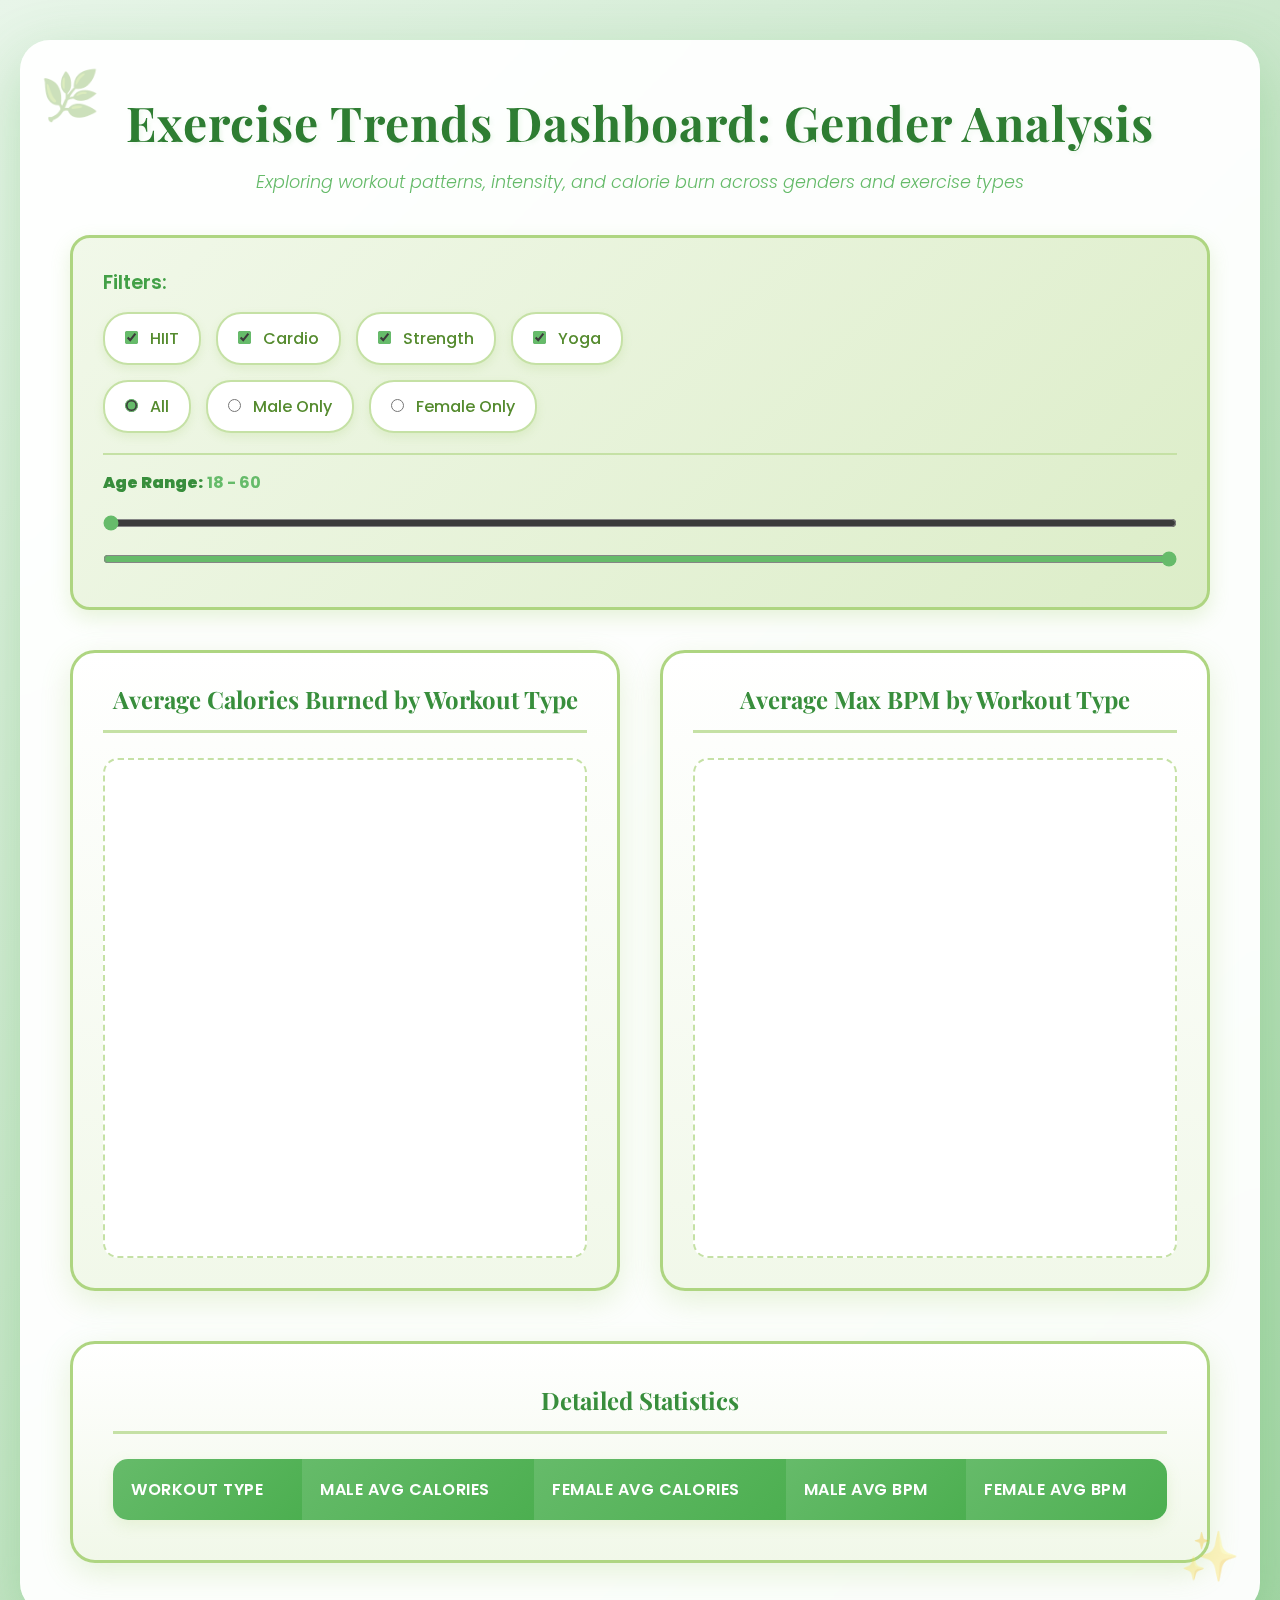
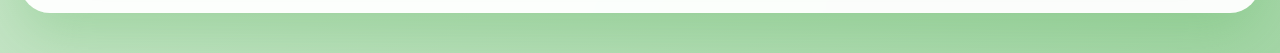
<file: Index.html>
<!DOCTYPE html>
<html lang="en">
<head>
    <meta charset="UTF-8">
    <meta name="viewport" content="width=device-width, initial-scale=1.0">
    <title>Gym Exercise Trends - Gender Analysis</title>
    <link rel="stylesheet" href="styles.css">
    <script src="https://d3js.org/d3.v7.min.js"></script>
</head>
<body>
    <div class="container">
        <h1>Exercise Trends Dashboard: Gender Analysis</h1>
        <p class="subtitle">Exploring workout patterns, intensity, and calorie burn across genders and exercise types</p>
        
        <!-- Filters Section -->
        <div id="filters">
            <h3>Filters:</h3>
            <div id="workout-filters">
                <label><input type="checkbox" class="workout-checkbox" value="HIIT" checked> HIIT</label>
                <label><input type="checkbox" class="workout-checkbox" value="Cardio" checked> Cardio</label>
                <label><input type="checkbox" class="workout-checkbox" value="Strength" checked> Strength</label>
                <label><input type="checkbox" class="workout-checkbox" value="Yoga" checked> Yoga</label>
            </div>
            
            <div id="gender-filter">
                <label><input type="radio" class="gender-radio" name="gender" value="All" checked> All</label>
                <label><input type="radio" class="gender-radio" name="gender" value="Male"> Male Only</label>
                <label><input type="radio" class="gender-radio" name="gender" value="Female"> Female Only</label>
            </div>
            
            <div id="age-filter">
                <label for="age-slider"><strong>Age Range:</strong> <span id="age-display">18 - 60</span></label>
                <input type="range" id="age-slider-min" min="18" max="60" value="18" step="1">
                <input type="range" id="age-slider-max" min="18" max="60" value="60" step="1">
            </div>
        </div>

        <!-- Charts Section -->
        <div class="charts-container">
            <div class="chart-wrapper">
                <h2>Average Calories Burned by Workout Type</h2>
                <div id="calorie-chart"></div>
            </div>
            
            <div class="chart-wrapper">
                <h2>Average Max BPM by Workout Type</h2>
                <div id="bpm-chart"></div>
            </div>
        </div>

        <!-- Data Table Section -->
        <div id="data-table">
            <h2>Detailed Statistics</h2>
            <table id="stats-table">
                <thead>
                    <tr>
                        <th>Workout Type</th>
                        <th>Male Avg Calories</th>
                        <th>Female Avg Calories</th>
                        <th>Male Avg BPM</th>
                        <th>Female Avg BPM</th>
                    </tr>
                </thead>
                <tbody id="stats-tbody">
                    <!-- Data will be inserted here by JavaScript -->
                </tbody>
            </table>
        </div>
    </div>

    <script src="script.js"></script>
</body>
</html>
</file>
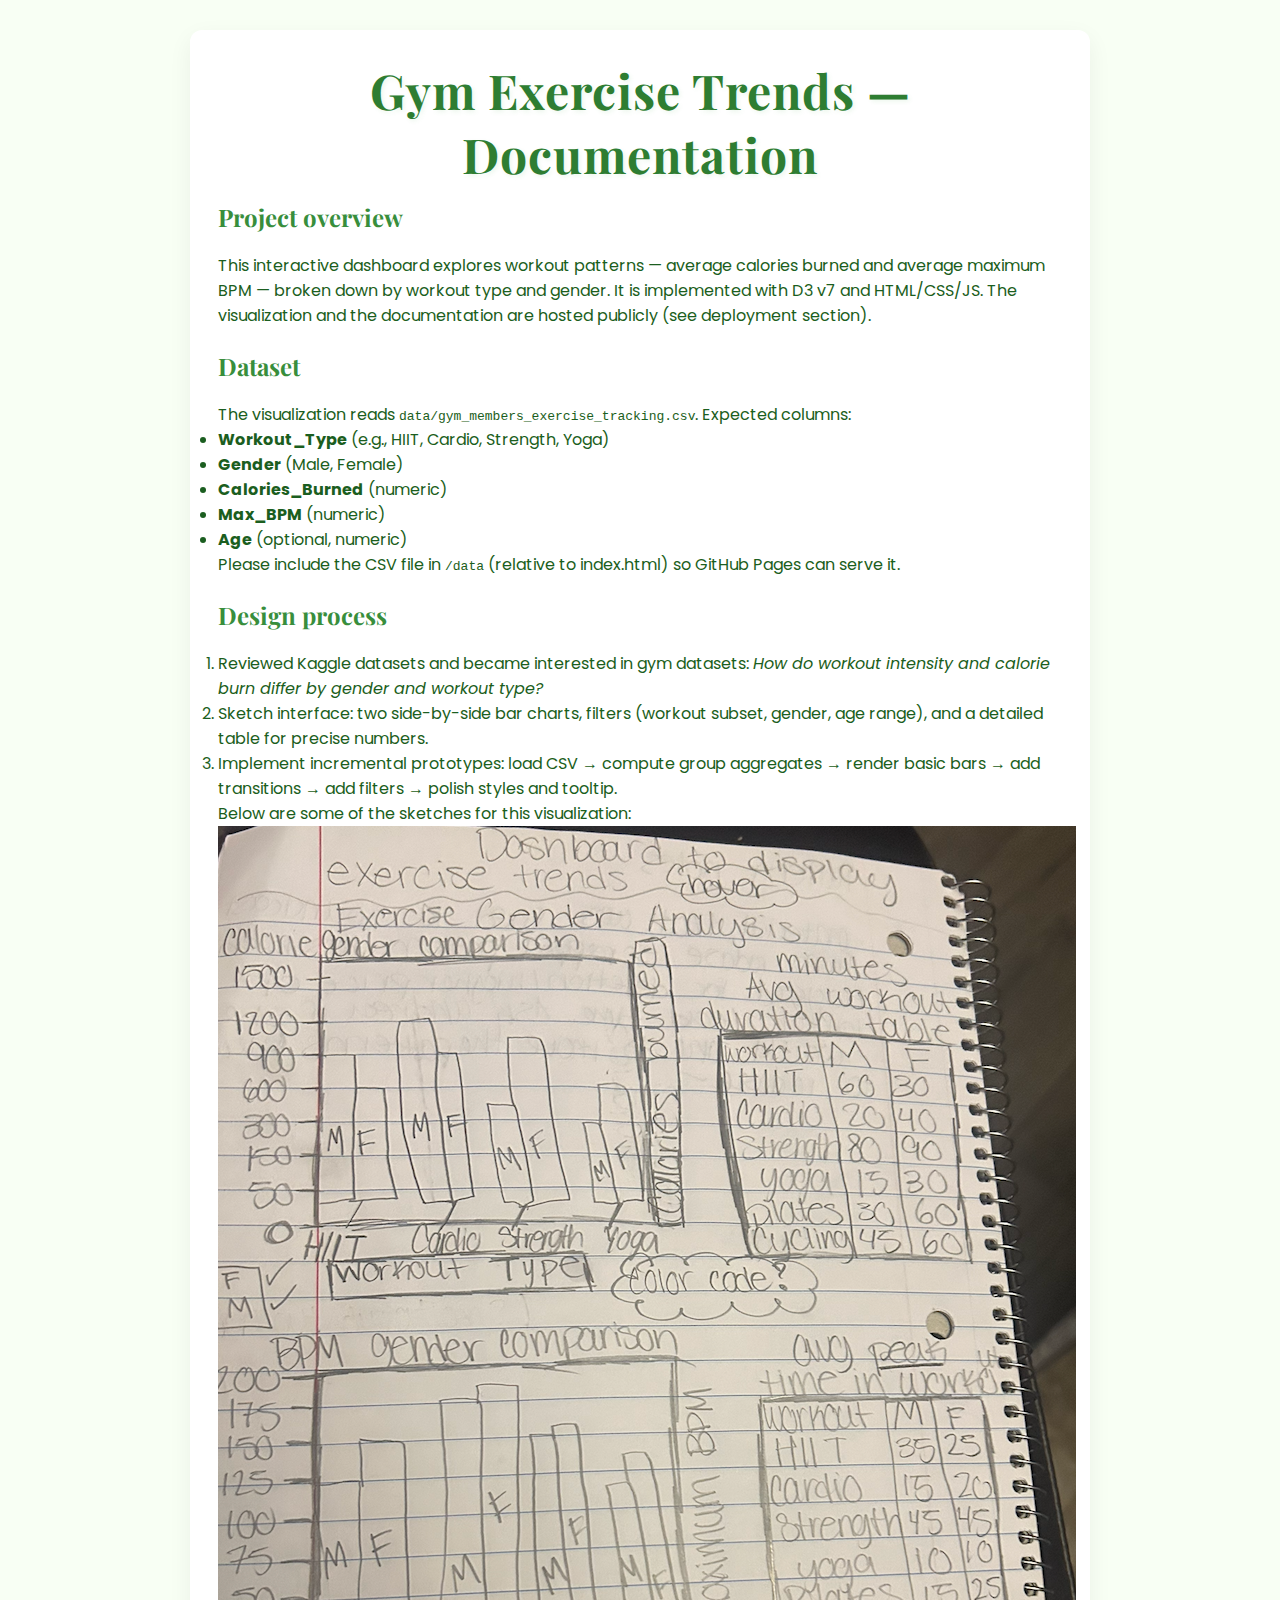
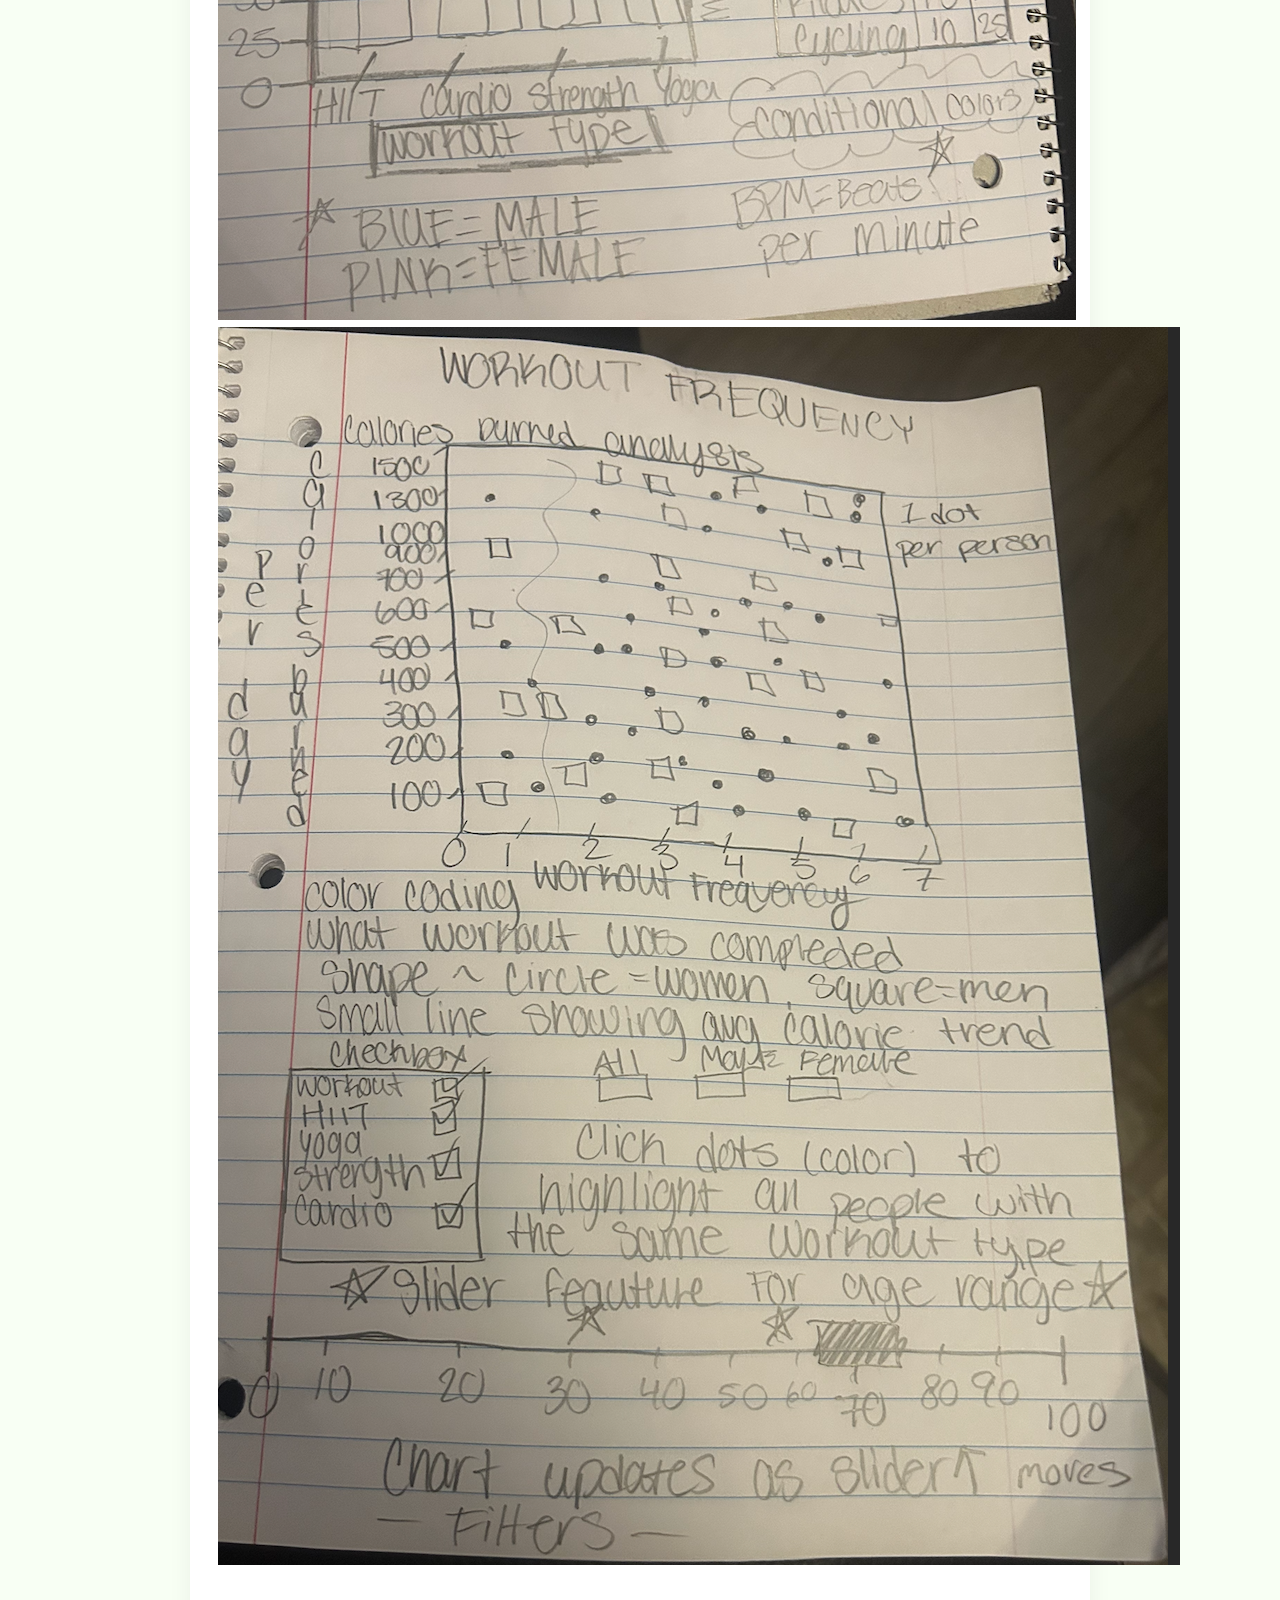
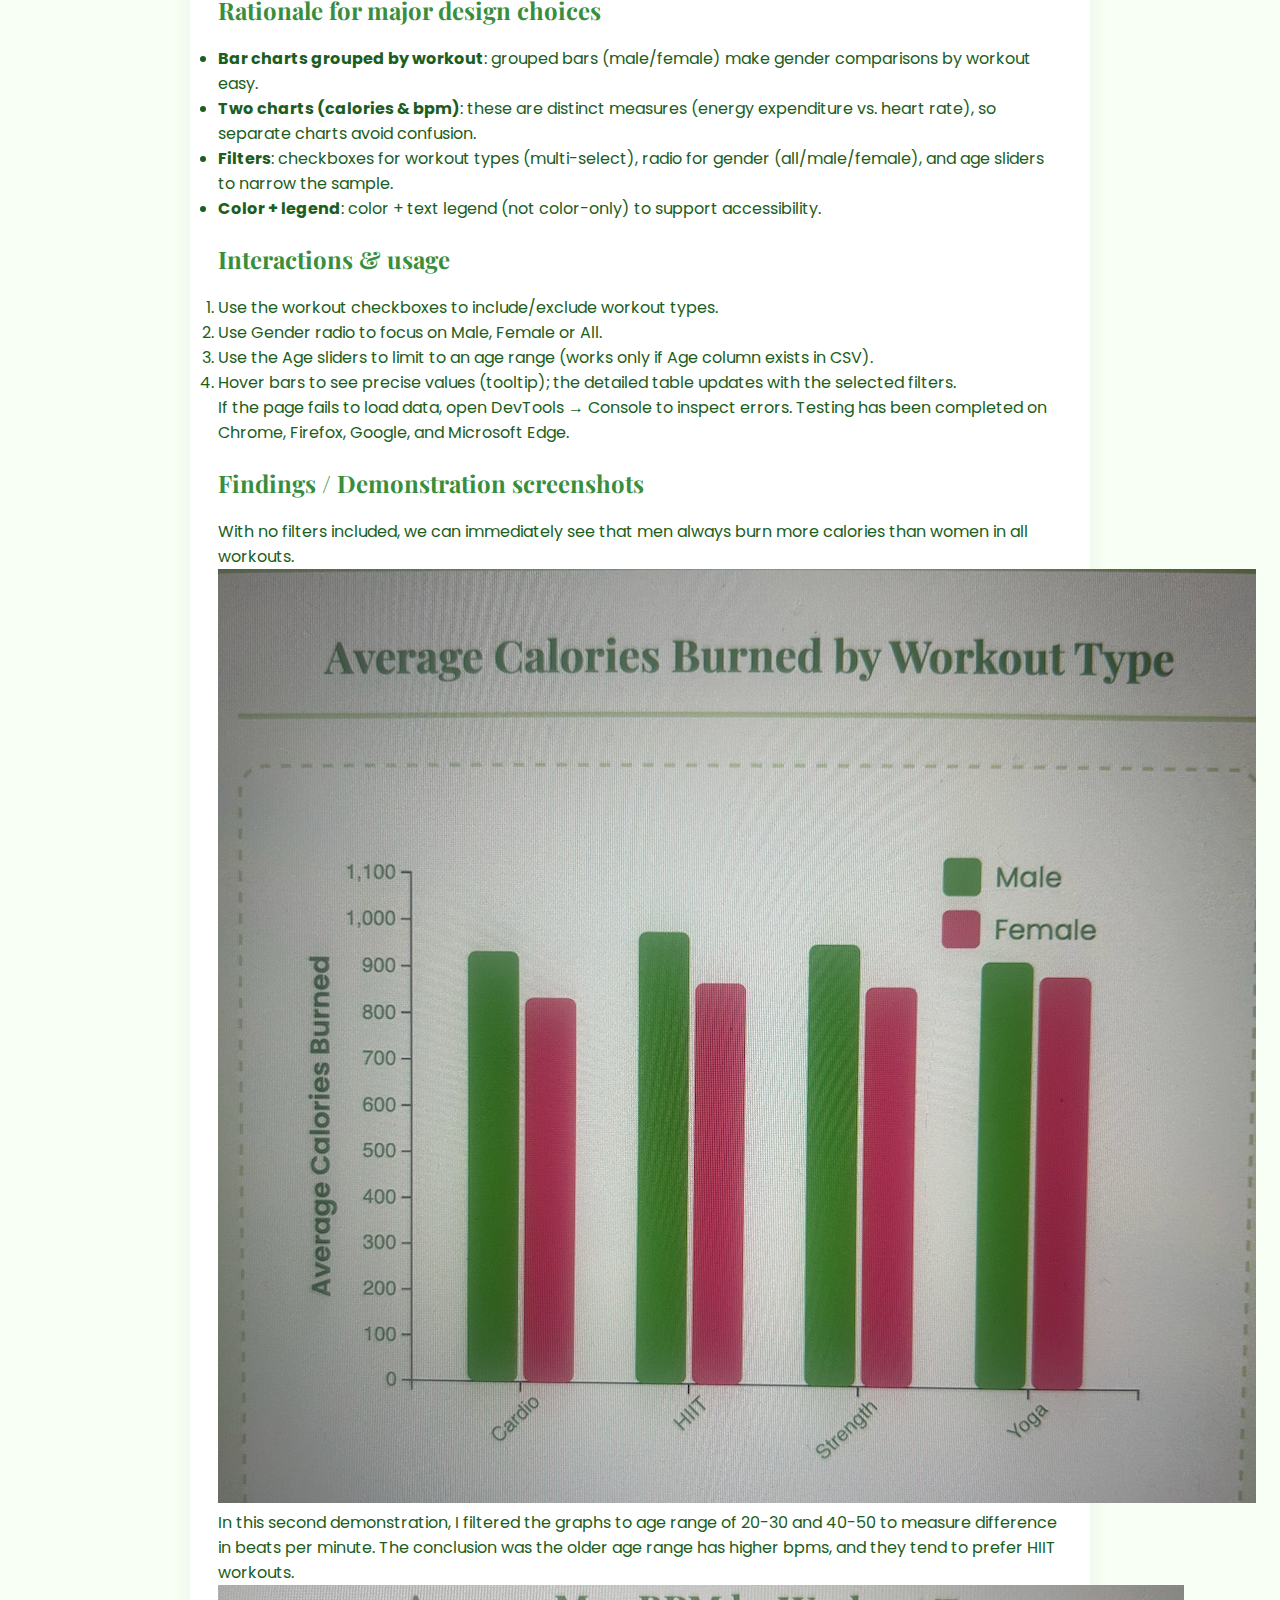
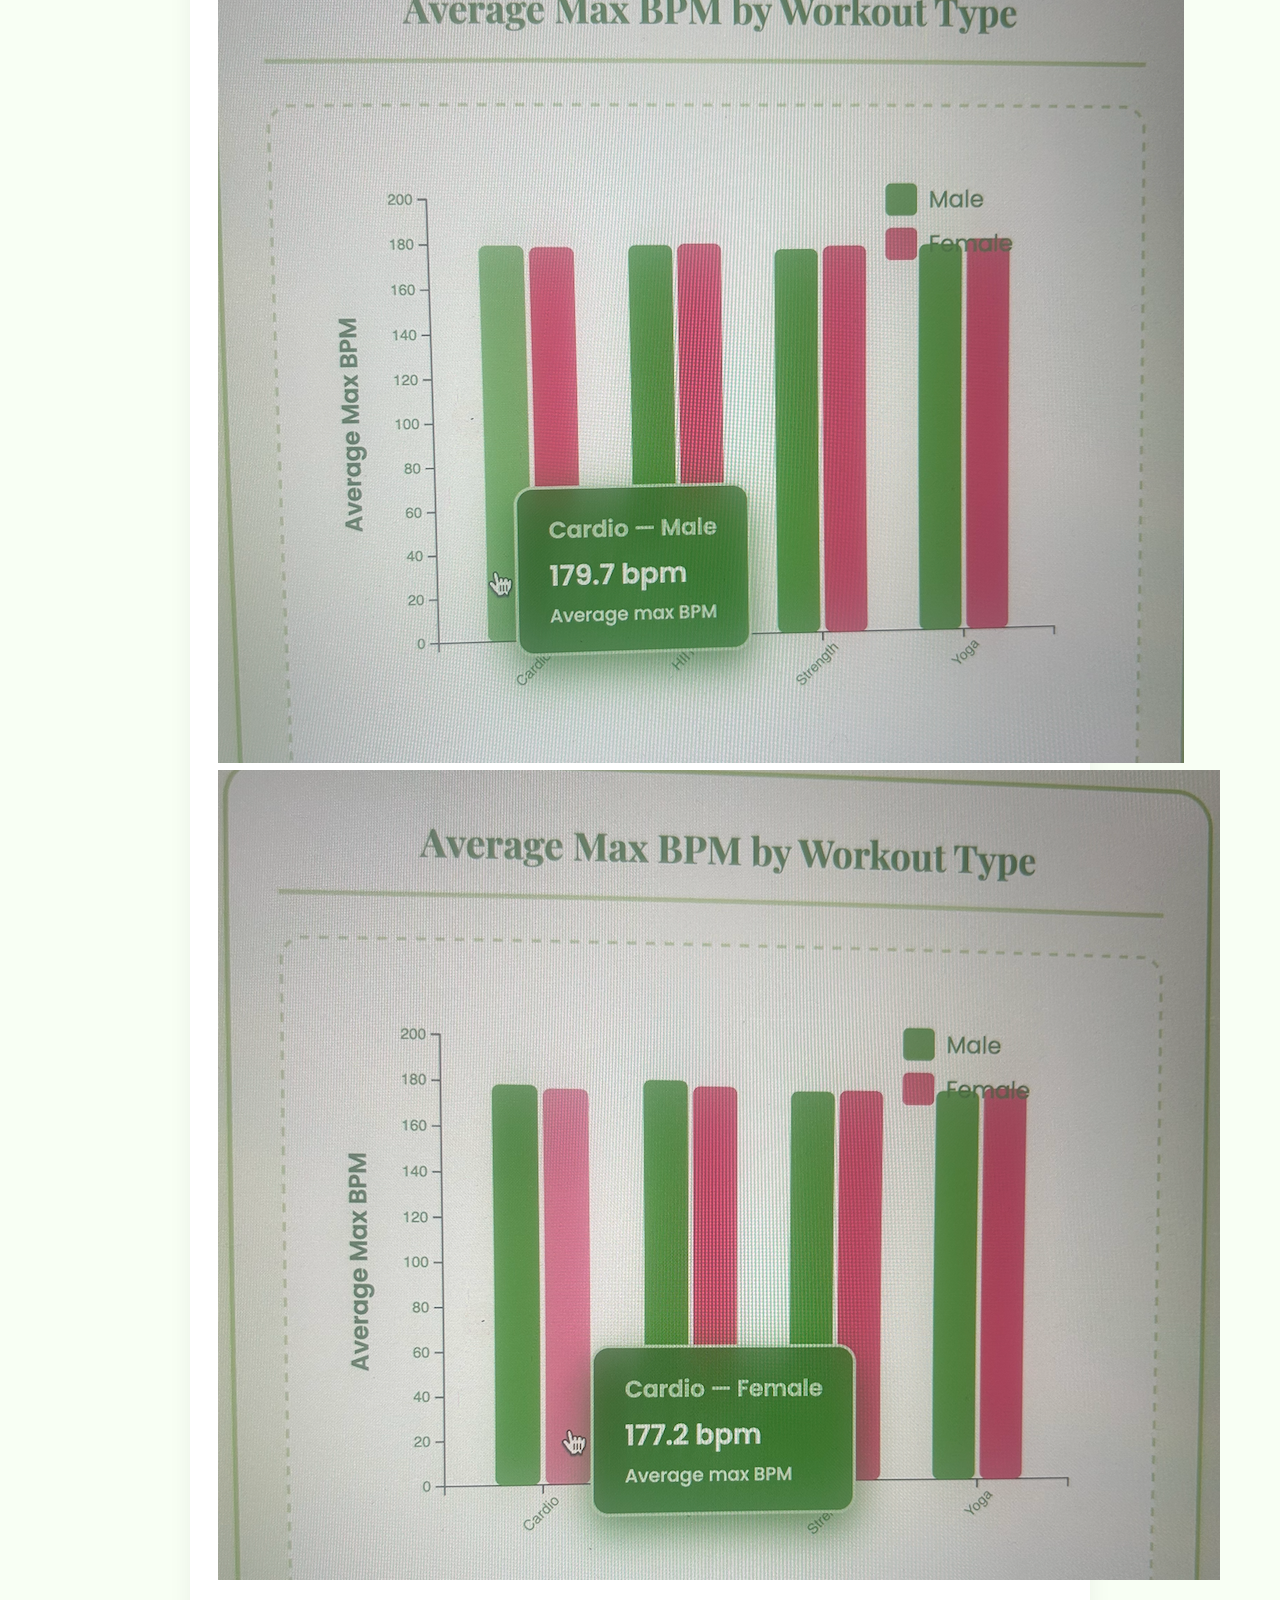
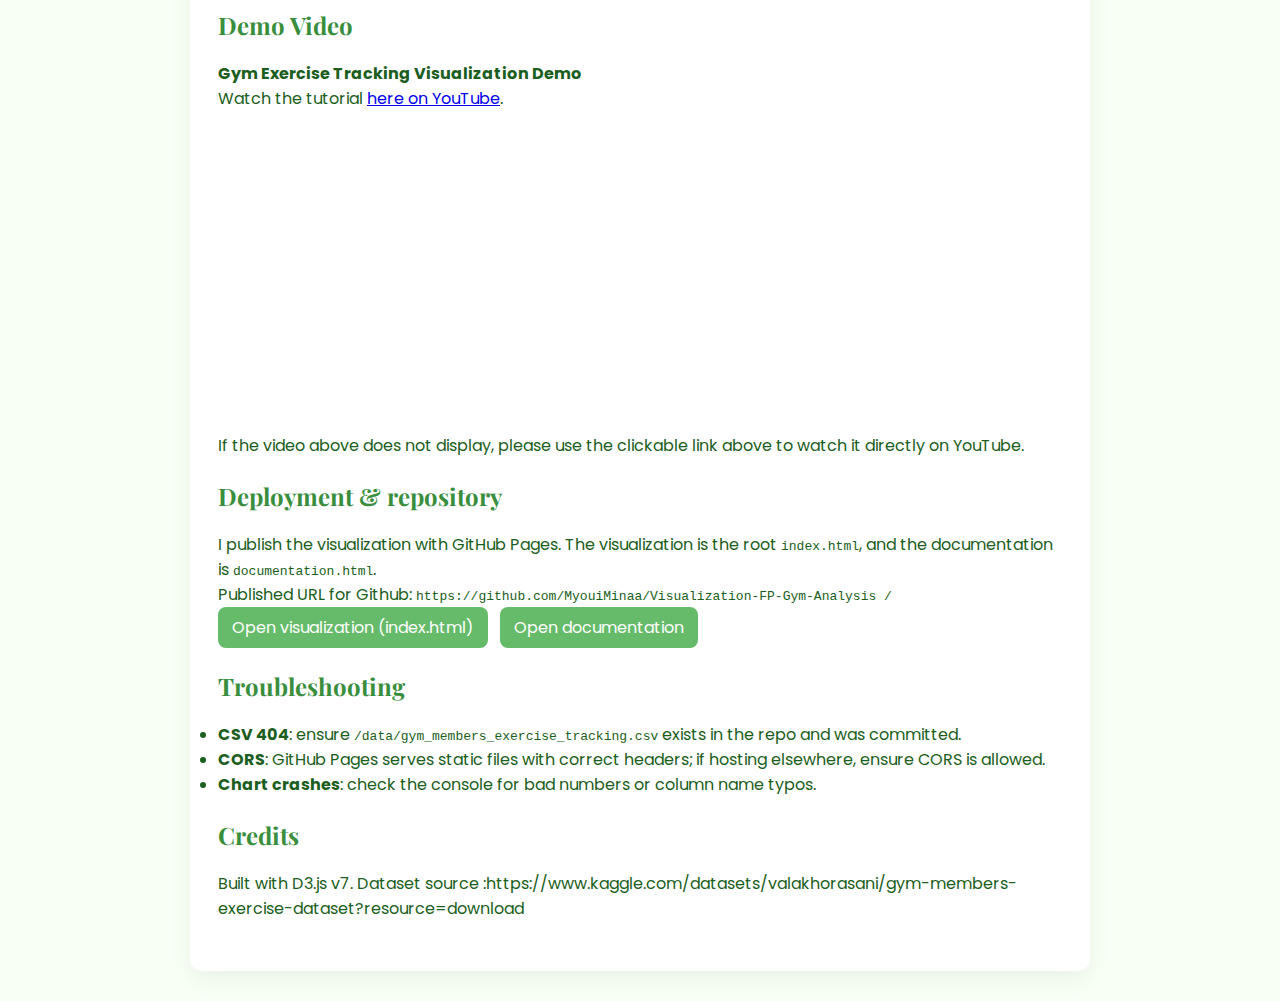
<file: documentation.html>
<!doctype html>
<html lang="en">
<head>
  <meta charset="utf-8" />
  <title>Gym Exercise Trends — Documentation</title>
  <meta name="viewport" content="width=device-width,initial-scale=1" />
  <link rel="stylesheet" href="styles.css">
  <style>
 
    body { font-family: 'Poppins', sans-serif; padding: 30px; background: #f8fff4; color: #1b5e20; }
    .doc { max-width: 900px; margin: 0 auto; background: white; padding: 28px; border-radius: 12px; box-shadow: 0 8px 24px rgba(0,0,0,0.06);}
    h1 { font-family: 'Playfair Display', serif; color: #2e7d32; }
    section { margin-bottom: 22px; }
    pre { background:#f1f8e9; padding:12px; border-radius:8px; overflow:auto; }
    .sketch { max-width: 100%; border-radius: 8px; box-shadow: 0 6px 20px rgba(0,0,0,0.06); }
    .video { text-align:center; margin-top:10px; }
    .btn { display:inline-block; padding:8px 14px; background:#66bb6a; color:white; border-radius:8px; text-decoration:none; margin-right:8px; }
  </style>
</head>
<body>
  <div class="doc">
    <h1>Gym Exercise Trends — Documentation</h1>

    <section>
      <h2>Project overview</h2>
      <p>
        This interactive dashboard explores workout patterns — average calories burned and average maximum BPM — broken down by workout type and gender.
        It is implemented with D3 v7 and HTML/CSS/JS. The visualization and the documentation are hosted publicly (see deployment section).
      </p>
    </section>

    <section>
      <h2>Dataset</h2>
      <p>
        The visualization reads <code>data/gym_members_exercise_tracking.csv</code>. Expected columns:
        <ul>
          <li><strong>Workout_Type</strong> (e.g., HIIT, Cardio, Strength, Yoga)</li>
          <li><strong>Gender</strong> (Male, Female)</li>
          <li><strong>Calories_Burned</strong> (numeric)</li>
          <li><strong>Max_BPM</strong> (numeric)</li>
          <li><strong>Age</strong> (optional, numeric)</li>
        </ul>
      </p>
      <p>Please include the CSV file in <code>/data</code> (relative to index.html) so GitHub Pages can serve it.</p>
    </section>

    <section>
      <h2>Design process</h2>
      <ol>
        <li>Reviewed Kaggle datasets and became interested in gym datasets: <em>How do workout intensity and calorie burn differ by gender and workout type?</em></li>
        <li>Sketch interface: two side-by-side bar charts, filters (workout subset, gender, age range), and a detailed table for precise numbers.</li>
        <li>Implement incremental prototypes: load CSV → compute group aggregates → render basic bars → add transitions → add filters → polish styles and tooltip.</li>
      </ol>
      <p>Below are some of the sketches for this visualization: </p>
      <img src="images/sketchone.png" alt="Initial design sketch">
      <img src="images/sketchtwo.png" alt="Secondary table sketch">


    </section>

    <section>
      <h2>Rationale for major design choices</h2>
      <ul>
        <li><strong>Bar charts grouped by workout</strong>: grouped bars (male/female) make gender comparisons by workout easy.</li>
        <li><strong>Two charts (calories & bpm)</strong>: these are distinct measures (energy expenditure vs. heart rate), so separate charts avoid confusion.</li>
        <li><strong>Filters</strong>: checkboxes for workout types (multi-select), radio for gender (all/male/female), and age sliders to narrow the sample.</li>
        <li><strong>Color + legend</strong>: color + text legend (not color-only) to support accessibility.</li>
      </ul>
    </section>

    <section>
      <h2>Interactions & usage</h2>
      <ol>
        <li>Use the workout checkboxes to include/exclude workout types.</li>
        <li>Use Gender radio to focus on Male, Female or All.</li>
        <li>Use the Age sliders to limit to an age range (works only if Age column exists in CSV).</li>
        <li>Hover bars to see precise values (tooltip); the detailed table updates with the selected filters.</li>
      </ol>
      <p>If the page fails to load data, open DevTools → Console to inspect errors. Testing has been completed on Chrome, Firefox, Google, and Microsoft Edge.</p>
    </section>

    <section>
      <h2>Findings / Demonstration screenshots</h2>
      <p>With no filters included, we can immediately see that men always burn more calories than women in all workouts. </p>
      <img src="images/dem.png" alt="Demo screenshot">
      <p>In this second demonstration, I filtered the graphs to age range of 20-30 and 40-50 to measure difference in beats per minute. The conclusion was the older age range has higher bpms, and they tend to prefer HIIT workouts.</p>
      <img src="images/twenty.png" alt="20-30 Age Range">
      <img src="images/fourty.png" alt="40-50 Age Range">
    </section>
   
   <section>
  <h2>Demo Video</h2>

  <!-- 1️⃣ Clear title -->
  <p><strong>Gym Exercise Tracking Visualization Demo</strong></p>

  <!-- 2️⃣ Direct clickable link -->
  <p>Watch the tutorial <a href="https://youtu.be/bGLOjiBuEtY?si=rsfz7sQd2ZskysZr" target="_blank" rel="noopener noreferrer">here on YouTube</a>.</p>

  <!-- 3️⃣ Optional embed (may fail if YouTube blocks it) -->
  <iframe width="560" height="315"
          src="https://www.youtube.com/embed/bGLOjiBuEtY?si=81FciZeEXETD8YfU" <iframe width="560" height="315" 
          title="Gym Exercise Tracking Visualization Demo"
          frameborder="0"
          allow="accelerometer; autoplay; clipboard-write; encrypted-media; gyroscope; picture-in-picture"
          allowfullscreen>
  </iframe>

  <!-- 4️⃣ Fallback message if embed fails -->
  <p>If the video above does not display, please use the clickable link above to watch it directly on YouTube.</p>
</section>
   

    <section>
      <h2>Deployment & repository</h2>
      <p>
        I publish the visualization with GitHub Pages. The visualization is the root <code>index.html</code>, and the documentation is <code>documentation.html</code>.
        <br/>Published URL for Github: <code>https://github.com/MyouiMinaa/Visualization-FP-Gym-Analysis /</code>
      </p>
      <p><a class="btn" href="index.html">Open visualization (index.html)</a>
         <a class="btn" href="documentation.html">Open documentation</a></p>
    </section>

    <section>
      <h2>Troubleshooting</h2>
      <ul>
        <li><strong>CSV 404</strong>: ensure <code>/data/gym_members_exercise_tracking.csv</code> exists in the repo and was committed.</li>
        <li><strong>CORS</strong>: GitHub Pages serves static files with correct headers; if hosting elsewhere, ensure CORS is allowed.</li>
        <li><strong>Chart crashes</strong>: check the console for bad numbers or column name typos.</li>
      </ul>
    </section>

    <section>
      <h2>Credits</h2>
      <p>Built with D3.js v7. Dataset source :https://www.kaggle.com/datasets/valakhorasani/gym-members-exercise-dataset?resource=download</p>
    </section>

  </div>
</body>
</html>
</file>
<file: styles.css>
/* Import Google Fonts - Cute & Modern */
@import url('https://fonts.googleapis.com/css2?family=Playfair+Display:wght@600;700&family=Poppins:wght@300;400;500;600&display=swap');

/* Reset & Base Styles */
* {
    margin: 0;
    padding: 0;
    box-sizing: border-box;
}

body {
    font-family: 'Poppins', sans-serif;
    background: linear-gradient(135deg, #e8f5e9 0%, #c8e6c9 50%, #a5d6a7 100%);
    min-height: 100vh;
    padding: 40px 20px;
}

/* Container */
.container {
    max-width: 1400px;
    margin: 0 auto;
    background: rgba(255, 255, 255, 0.95);
    padding: 50px;
    border-radius: 30px;
    box-shadow: 0 20px 60px rgba(76, 175, 80, 0.3);
    backdrop-filter: blur(10px);
}

/* Headers */
h1 {
    font-family: 'Playfair Display', serif;
    font-size: 3rem;
    font-weight: 700;
    color: #2e7d32;
    text-align: center;
    margin-bottom: 15px;
    letter-spacing: 1px;
    text-shadow: 2px 2px 4px rgba(76, 175, 80, 0.1);
}

.subtitle {
    text-align: center;
    color: #66bb6a;
    margin-bottom: 40px;
    font-size: 1.1rem;
    font-weight: 300;
    font-style: italic;
}

h2 {
    font-family: 'Playfair Display', serif;
    font-size: 1.5rem;
    color: #388e3c;
    margin-bottom: 20px;
}

h3 {
    font-family: 'Poppins', sans-serif;
    font-size: 1.2rem;
    color: #43a047;
    margin-bottom: 15px;
    font-weight: 600;
}

/* Filters Section */
#filters {
    background: linear-gradient(135deg, #f1f8e9 0%, #dcedc8 100%);
    padding: 30px;
    border-radius: 20px;
    margin-bottom: 40px;
    border: 3px solid #aed581;
    box-shadow: 0 8px 20px rgba(139, 195, 74, 0.2);
}

#workout-filters, #gender-filter {
    margin: 15px 0;
    display: flex;
    flex-wrap: wrap;
    gap: 15px;
}

#workout-filters label, #gender-filter label {
    background: white;
    padding: 12px 20px;
    border-radius: 25px;
    cursor: pointer;
    transition: all 0.3s ease;
    border: 2px solid #c5e1a5;
    font-weight: 500;
    color: #558b2f;
    box-shadow: 0 4px 10px rgba(139, 195, 74, 0.15);
}

#workout-filters label:hover, #gender-filter label:hover {
    background: #c5e1a5;
    transform: translateY(-2px);
    box-shadow: 0 6px 15px rgba(139, 195, 74, 0.3);
}

input[type="checkbox"], input[type="radio"] {
    margin-right: 8px;
    cursor: pointer;
    accent-color: #66bb6a;
}

/* Charts Container */
.charts-container {
    display: grid;
    grid-template-columns: 1fr 1fr;
    gap: 40px;
    margin-bottom: 50px;
}

.chart-wrapper {
    background: linear-gradient(to bottom, #ffffff, #f1f8e9);
    padding: 30px;
    border-radius: 25px;
    border: 3px solid #aed581;
    box-shadow: 0 10px 30px rgba(139, 195, 74, 0.2);
    transition: transform 0.3s ease, box-shadow 0.3s ease;
}

.chart-wrapper:hover {
    transform: translateY(-5px);
    box-shadow: 0 15px 40px rgba(139, 195, 74, 0.3);
}

.chart-wrapper h2 {
    text-align: center;
    padding-bottom: 15px;
    border-bottom: 3px solid #c5e1a5;
    margin-bottom: 25px;
}

/* Chart Containers - IMPORTANT FOR VISIBILITY */
#calorie-chart, #bpm-chart {
    min-height: 500px;
    background: white;
    border-radius: 15px;
    padding: 20px;
    border: 2px dashed #c5e1a5;
    /* Removed flex display that was hiding content */
}

#calorie-chart svg, #bpm-chart svg {
    display: block !important;
    margin: 0 auto !important;
}

/* Data Table Section */
#data-table {
    margin-top: 50px;
    background: linear-gradient(to bottom, #ffffff, #f1f8e9);
    padding: 40px;
    border-radius: 25px;
    border: 3px solid #aed581;
    box-shadow: 0 10px 30px rgba(139, 195, 74, 0.2);
}

#data-table h2 {
    margin-bottom: 25px;
    text-align: center;
    padding-bottom: 15px;
    border-bottom: 3px solid #c5e1a5;
}

/* Table Styling */
table {
    width: 100%;
    border-collapse: separate;
    border-spacing: 0;
    border-radius: 15px;
    overflow: hidden;
    box-shadow: 0 5px 15px rgba(139, 195, 74, 0.15);
}

table th {
    background: linear-gradient(135deg, #66bb6a, #4caf50);
    color: white;
    padding: 18px;
    text-align: left;
    font-weight: 600;
    font-size: 1rem;
    letter-spacing: 0.5px;
    text-transform: uppercase;
}

table td {
    padding: 15px 18px;
    border-bottom: 1px solid #e8f5e9;
    color: #558b2f;
    font-weight: 400;
}

table tr {
    background: white;
    transition: all 0.3s ease;
}

table tr:hover {
    background: #f1f8e9;
    transform: scale(1.01);
    box-shadow: 0 4px 12px rgba(139, 195, 74, 0.2);
}

table tr:nth-child(even) {
    background: #fafafa;
}

table tr:nth-child(even):hover {
    background: #f1f8e9;
}

/* Tooltip */
.tooltip {
    position: absolute;
    background: linear-gradient(135deg, #66bb6a, #4caf50);
    color: white;
    padding: 15px 20px;
    border-radius: 15px;
    pointer-events: none;
    font-size: 14px;
    font-weight: 500;
    opacity: 0;
    transition: opacity 0.3s ease;
    box-shadow: 0 8px 20px rgba(76, 175, 80, 0.4);
    border: 2px solid white;
    z-index: 1000;
}

.tooltip.show {
    opacity: 1;
}

/* Legend */
.legend {
    display: flex;
    justify-content: center;
    margin: 25px 0;
    gap: 40px;
    flex-wrap: wrap;
}

.legend-item {
    display: flex;
    align-items: center;
    gap: 10px;
    background: white;
    padding: 10px 20px;
    border-radius: 20px;
    box-shadow: 0 4px 12px rgba(139, 195, 74, 0.15);
    border: 2px solid #e8f5e9;
    font-weight: 500;
    color: #558b2f;
}

.legend-color {
    width: 24px;
    height: 24px;
    border-radius: 6px;
    box-shadow: 0 2px 6px rgba(0, 0, 0, 0.2);
}

/* Decorative Elements */
.container::before {
    content: '🌿';
    position: absolute;
    top: 20px;
    left: 20px;
    font-size: 3rem;
    opacity: 0.3;
}

.container::after {
    content: '✨';
    position: absolute;
    bottom: 20px;
    right: 20px;
    font-size: 3rem;
    opacity: 0.3;
}

/* Responsive Design */
@media (max-width: 1024px) {
    .charts-container {
        grid-template-columns: 1fr;
    }
    
    h1 {
        font-size: 2.5rem;
    }
    
    .container {
        padding: 30px;
    }
}

@media (max-width: 768px) {
    h1 {
        font-size: 2rem;
    }
    
    .container {
        padding: 20px;
    }
    
    #workout-filters, #gender-filter {
        flex-direction: column;
    }
}

/* Axis Styling for D3 Charts */
.axis text {
    font-family: 'Poppins', sans-serif;
    font-size: 12px;
    fill: #558b2f;
    font-weight: 500;
}

.axis line, .axis path {
    stroke: #c5e1a5;
    stroke-width: 2px;
}

/* Bar styling */
rect {
    transition: opacity 0.3s ease;
}

rect:hover {
    opacity: 0.7 !important;
    cursor: pointer;
}
/* Better tooltip styling */
.tooltip {
    position: absolute;
    background: linear-gradient(135deg, #2e7d32, #388e3c);
    color: white;
    padding: 12px 16px;
    border-radius: 12px;
    pointer-events: none;
    font-size: 13px;
    font-weight: 500;
    opacity: 0;
    transition: opacity 0.2s ease;
    box-shadow: 0 8px 20px rgba(46, 125, 50, 0.5);
    border: 2px solid white;
    z-index: 1000;
    max-width: 200px;
}

.tooltip.visible {
    opacity: 1;
}

.tooltip-title {
    font-weight: 700;
    font-size: 14px;
    margin-bottom: 5px;
    border-bottom: 1px solid rgba(255,255,255,0.3);
    padding-bottom: 5px;
}

.tooltip-value {
    font-size: 16px;
    font-weight: 600;
    color: #c8e6c9;
}
#age-filter {
    margin-top: 20px;
    padding-top: 15px;
    border-top: 2px solid #c5e1a5;
}

#age-filter label {
    display: block;
    margin-bottom: 10px;
    font-weight: 600;
    color: #388e3c;
}

#age-display {
    color: #66bb6a;
    font-weight: 700;
}

input[type="range"] {
    width: 100%;
    margin: 10px 0;
    accent-color: #66bb6a;
    cursor: pointer;
}
/* Enhanced Tooltip */
.tooltip {
    position: absolute;
    background: linear-gradient(135deg, #2e7d32, #43a047);
    color: white;
    padding: 15px 20px;
    border-radius: 12px;
    pointer-events: none;
    font-size: 14px;
    font-weight: 500;
    opacity: 0;
    transition: opacity 0.2s ease;
    box-shadow: 0 10px 25px rgba(46, 125, 50, 0.6);
    border: 2px solid #c8e6c9;
    z-index: 1000;
    font-family: 'Poppins', sans-serif;
}

.tooltip.visible {
    opacity: 1;
}

.tooltip-workout {
    font-weight: 700;
    font-size: 15px;
    margin-bottom: 5px;
    color: #c8e6c9;
}

.tooltip-value {
    font-size: 18px;
    font-weight: 700;
    color: white;
}

.tooltip-label {
    font-size: 12px;
    color: #e8f5e9;
    margin-top: 3px;
}
</file>
